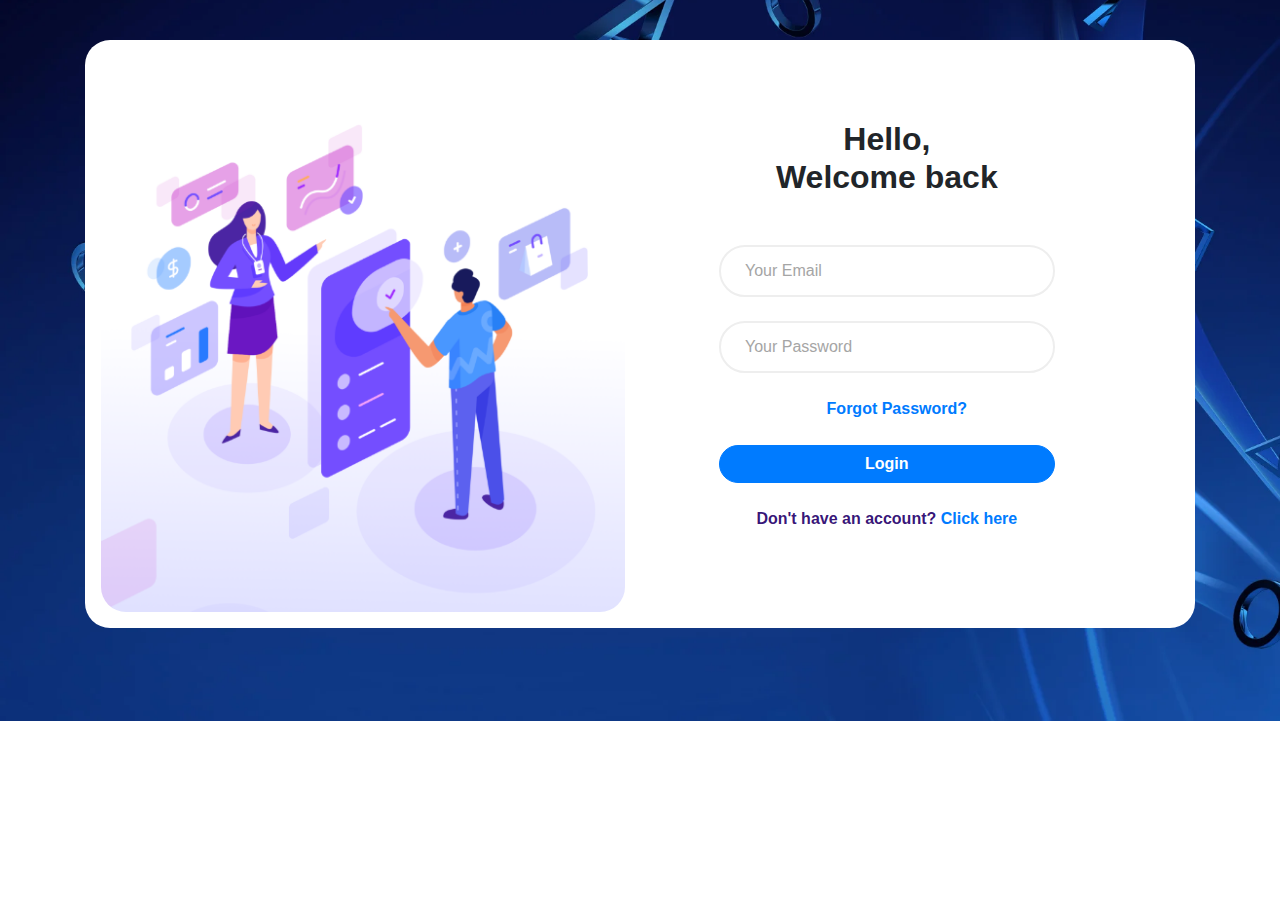
<file: index.html>
<!DOCTYPE html>
<html lang="en">
<head>
    <meta charset="UTF-8">
    <meta http-equiv="X-UA-Compatible" content="IE=edge">
    <meta name="viewport" content="width=device-width, initial-scale=1.0">
    <meta name="google-signin-client_id" content="YOUR_CLIENT_ID.apps.googleusercontent.com">
    <link rel="shortcut icon" href="images/voice.jpg" type="image/x-icon">
    <title>Mudablaj</title>
    <link rel="stylesheet" href="css/bootstrap.min.css">
    <link rel="stylesheet" href="css/all.min.css">
    <link rel="stylesheet" href="css/style.css">
</head>
<body class="back_body">


    <div class="login text-center"  id="logining">
        <div class="container">
            <div class="frame bg-white mt-5">
                <div class="row">
                    <div class="col-md-12 col-lg-6">
                        <div class="image">
                            <img src="images/login.png" alt="">
                        </div>
                    </div>
                    <div class="col-md-12 col-lg-5">
                        <div class="logining">
                            <div class="content">
                                <h2>Hello, <br>Welcome back</h2>
                                <form action="intro.html" id="login-form">
                                    <div class="form-group">
                                        <input type="email" class="form-control" placeholder="Your Email" id="username exampleInputEmail1" aria-describedby="emailHelp" required>
                                    </div>
                                    <div class="form-group">
                                        <input type="password" class="form-control mt-4" placeholder="Your Password" id="password exampleInputPassword1" required>
                                    </div>
                                    <div class="form-group form-check text-left">
                                        <div class="d-flex justify-content-center mt-4">
                                            <label class="form-check-label" for=""><a href="#">Forgot Password?</a></label>
                                        </div>
                                    </div>
                                    <button type="submit" class="btn btn-primary btn-block mb-4 mt-4" onclick="login_wel()">Login</button>
    
                                    <label for=""> Don't have an account? <a href="#" id="to_register">Click here</a> </label>
                                </form>
                            </div>
                        </div>    
                    </div>
                </div>
            </div>
        </div>
    </div>





    <div class="login text-center register" id="register">
        <div class="container">
            <div class="frame bg-white mt-5">
                <div class="row">
                    <div class="col-md-12 col-lg-6">
                        <div class="image">
                            <img src="images/login.png" alt="">
                        </div>
                    </div>
                    
                    <div class="col-md-12 col-lg-5" >
                        <div>
                            <div class="content">
                                <h2>Welcome Let's Register</h2>
                                <form action="" id="register-form">
                                    <div class="form-group">
                                        <input type="text" class="form-control" placeholder="Enter Your User Name" id="username exampleInputText1" aria-describedby="emailHelp" required>
                                    </div>

                                    <div class="form-group">
                                        <input type="email" class="form-control mt-4" placeholder="Enter Your Email" id="email exampleInputEmail1" aria-describedby="emailHelp" required>
                                    </div>

                                    <div class="form-group">
                                        <input type="password" class="form-control mt-4" placeholder="Enter Your Password" id="password exampleInputPassword1" required>
                                    </div>
                                    <div class="form-group">
                                        <!-- <div class="g-signin2" data-onsuccess="onSignIn"></div> -->
                                        <!-- <div id="gSignInWrapper">
                                            <span class="label">Sign in with:</span>
                                            <div id="customBtn" class="customGPlusSignIn">
                                              <span class="icon"></span>
                                              <span class="buttonText">Google</span>
                                            </div>
                                        </div>
                                        <div id="name"></div>
                                        <script>startApp();</script> -->
                                        <a href="intro.html" style="text-decoration: none;"><div id="my-signin2" class="d-flex justify-content-center mt-4"></div></a>
                                    </div>
                                    <button type="submit" class="btn btn-primary btn-block mt-4" onclick="wait()" id="to_login">SIGN-UP</button>
                                </form>
                            </div>
                        </div>
                    </div>
                </div>
            </div>
        </div>
    </div>
    

    <script src="https://apis.google.com/js/platform.js" async defer></script>
    <script src="https://apis.google.com/js/platform.js?onload=renderButton" async defer></script>
    <script src="js/jquery-3.5.1.min.js"></script>
    <script src="js/bootstrap.min.js"></script>
    <script src="js/popper.min.js"></script>
    <script src="js/index.js"></script>
</body>
</html>
</file>
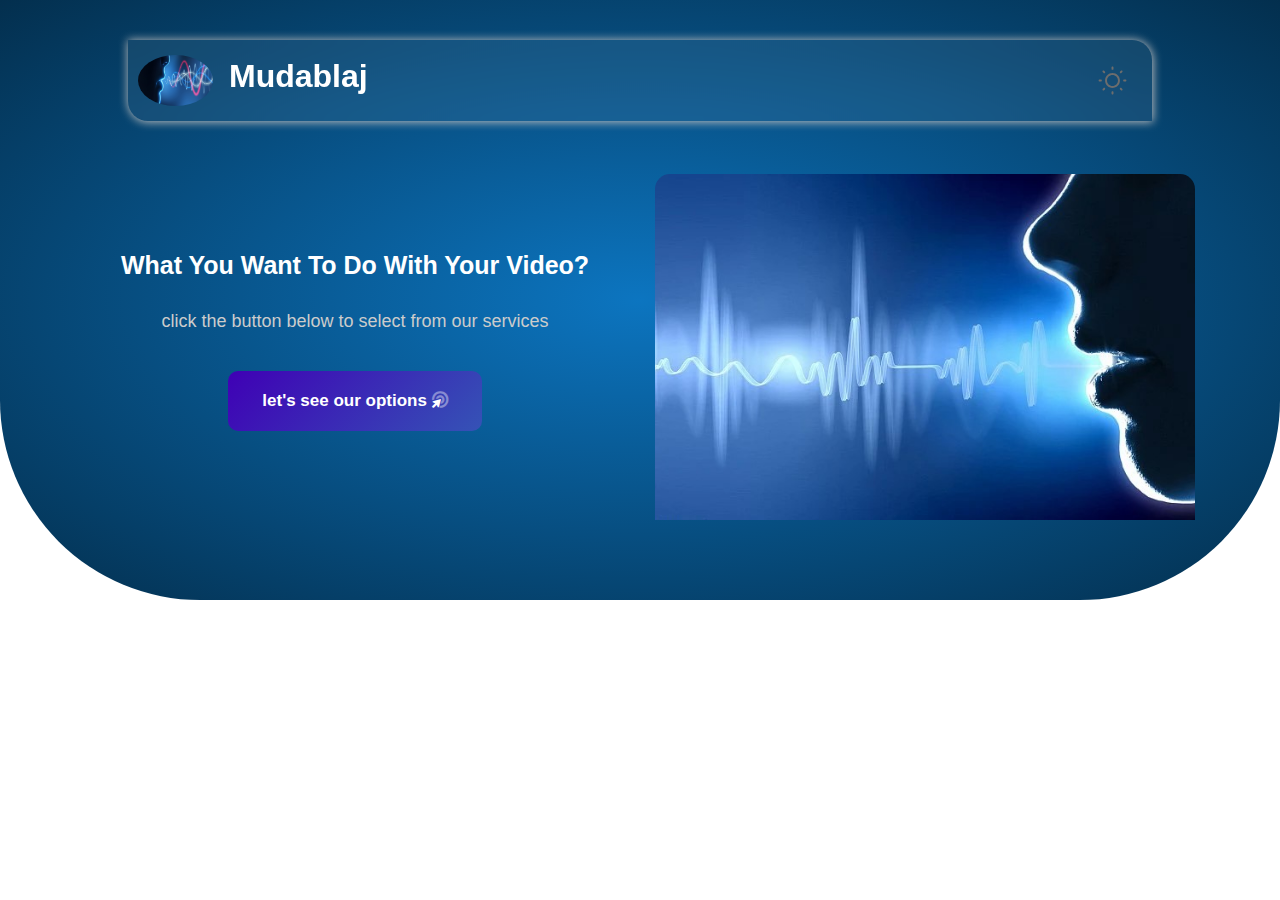
<file: content.html>
<!DOCTYPE html>
<html lang="en">
<head>
    <meta charset="UTF-8">
    <meta http-equiv="X-UA-Compatible" content="IE=edge">
    <meta name="viewport" content="width=device-width, initial-scale=1.0">
    <link rel="shortcut icon" href="images/voice.jpg" type="image/x-icon">
    <title>Mudablaj</title>
    <link rel="stylesheet" href="css/bootstrap.min.css">
    <link rel="stylesheet" href="css/all.min.css">
    <link rel="stylesheet" href="css/style.css">
</head>
<body id="body">

  <!-- =================navbar section===================== -->
  <div class="nav_bar">
      <nav class="navbar navbar-expand-lg navbar-light bg-light first_nav">

        <a style="margin-left:0px;" class="navbar-brand" href="#"><img src="images/7.jpeg" alt="betaqa_logo" style="width: 75px; border-radius: 50%;"> </a>
        <h2 class="logo_title">Mudablaj</h2>

        <ul class="navbar-nav ml-auto">
            
          <li id="mode" class="nav-item">
            <svg width="29" height="29" viewBox="0 0 29 29" fill="none" xmlns="http://www.w3.org/2000/svg">
                <path d="M14.5 0.614594C15.0351 0.614594 15.4688 1.04832 15.4688 1.58334V2.87501C15.4688 3.41004 15.0351 3.84376 14.5 3.84376C13.965 3.84376 13.5313 3.41004 13.5313 2.87501V1.58334C13.5313 1.04832 13.965 0.614594 14.5 0.614594Z" fill="#6D6D6D"/>
                <path fill-rule="evenodd" clip-rule="evenodd" d="M7.07296 14.5C7.07296 10.3981 10.3982 7.07293 14.5 7.07293C18.6019 7.07293 21.9271 10.3981 21.9271 14.5C21.9271 18.6019 18.6019 21.9271 14.5 21.9271C10.3982 21.9271 7.07296 18.6019 7.07296 14.5ZM14.5 9.01043C11.4682 9.01043 9.01046 11.4682 9.01046 14.5C9.01046 17.5318 11.4682 19.9896 14.5 19.9896C17.5319 19.9896 19.9896 17.5318 19.9896 14.5C19.9896 11.4682 17.5319 9.01043 14.5 9.01043Z" fill="#6D6D6D"/>
                <path d="M6.05161 4.68157C5.67329 4.30325 5.05991 4.30325 4.68159 4.68157C4.30327 5.05989 4.30327 5.67327 4.68159 6.05159L5.59493 6.96493C5.97325 7.34325 6.58663 7.34325 6.96495 6.96493C7.34327 6.58661 7.34327 5.97323 6.96495 5.59491L6.05161 4.68157Z" fill="#6D6D6D"/>
                <path d="M28.3855 14.5C28.3855 15.035 27.9517 15.4688 27.4167 15.4688H26.125C25.59 15.4688 25.1563 15.035 25.1563 14.5C25.1563 13.965 25.59 13.5313 26.125 13.5313H27.4167C27.9517 13.5313 28.3855 13.965 28.3855 14.5Z" fill="#6D6D6D"/>
                <path d="M24.3185 6.05158C24.6968 5.67326 24.6968 5.05988 24.3185 4.68156C23.9402 4.30324 23.3268 4.30324 22.9485 4.68156L22.0351 5.5949C21.6568 5.97322 21.6568 6.5866 22.0351 6.96492C22.4134 7.34324 23.0268 7.34324 23.4051 6.96492L24.3185 6.05158Z" fill="#6D6D6D"/>
                <path d="M14.5 25.1563C15.0351 25.1563 15.4688 25.59 15.4688 26.125V27.4167C15.4688 27.9517 15.0351 28.3854 14.5 28.3854C13.965 28.3854 13.5313 27.9517 13.5313 27.4167V26.125C13.5313 25.59 13.965 25.1563 14.5 25.1563Z" fill="#6D6D6D"/>
                <path d="M23.4052 22.0351C23.0269 21.6568 22.4135 21.6568 22.0352 22.0351C21.6569 22.4134 21.6569 23.0268 22.0352 23.4051L22.9486 24.3185C23.3269 24.6968 23.9402 24.6968 24.3186 24.3185C24.6969 23.9402 24.6969 23.3268 24.3186 22.9485L23.4052 22.0351Z" fill="#6D6D6D"/>
                <path d="M3.84379 14.5C3.84379 15.035 3.41007 15.4688 2.87504 15.4688H1.58337C1.04835 15.4688 0.614624 15.035 0.614624 14.5C0.614624 13.965 1.04835 13.5313 1.58337 13.5313H2.87504C3.41007 13.5313 3.84379 13.965 3.84379 14.5Z" fill="#6D6D6D"/>
                <path d="M6.96487 23.4051C7.34319 23.0268 7.34319 22.4134 6.96487 22.0351C6.58655 21.6568 5.97317 21.6568 5.59485 22.0351L4.6815 22.9484C4.30318 23.3268 4.30318 23.9401 4.6815 24.3185C5.05982 24.6968 5.6732 24.6968 6.05152 24.3185L6.96487 23.4051Z" fill="#6D6D6D"/>
            </svg>
          </li>
        </ul>
      </nav>
  </div>
  <!-- =============== end navbar ==================== -->
    
  <!-- <form id="myForm" action="content.html"  method="POST">
    <input type="file" class="d-none" id="addVideosInput" accept=" video/*">
    <button class="btn btn-secondary" id="addVideosBtn">Add Videos <i class="fa fa-camera"></i> </button>
    <input type="url" name="link" id="dub_link link" placeholder="Paste Your Youtube Link" class="" value="" required>
    <button class="btn btn-primary save_btn" id="save_btn" type="submit" onclick="SubmitFormData();">Let's Start</button>
  </form> -->
  <!-- =============== start header ==================== -->
  <header>
    <div class="head container">
      <div class="row">
        <div id="left" class="col-md-6">
        <div class="left">
            <h3>What you want to do with your video?</h3>
            <p>click the button below to select from our services </p>
            <!-- <button class="btn btn-secondary" id="addVideosBtn" type="submit">Add Videos <i class="fa fa-camera"></i> </button>
            <button class="btn btn-secondary ml-2" id="addVideosBtn" type="submit">Add link <i class="fa fa-camera"></i> </button> -->
            <button class="btn btn-secondary" id="addVideosBtn options" type="submit"data-toggle="modal" data-target="#staticBackdrop">let's see our options <i class="fad fa-bullseye-pointer"></i> </button>
            <!-- <form action="">
              <input type="file" class=" btn btn-primary" id="customFile" />
              <button class="btn btn-secondary" id="addVideosBtn" type="submit"data-toggle="modal" data-target="#staticBackdrop">Add Videos <i class="fa fa-camera"></i> </button>
            </form> -->
          </div>
        </div>
        <div id="right" class="col-md-6 mt-4">
          <div class="right">
            <img id="img_round" src="images/voice.jpg" alt="header_img" >
          </div>
        </div>
      </div>
    </div>
  </header> 
  <!-- =============== end header ==================== -->

  <!-- Modal -->
  <div class="main_modal" id="main_modal">
    <div class="modal fade" id="staticBackdrop" data-backdrop="static" data-keyboard="false" tabindex="-1" aria-labelledby="staticBackdropLabel" aria-hidden="true">
      <div class="modal-dialog modal-dialog-centered modal-lg">
        <div class="modal-content" style="height: 80vh">
          <div class="modal-header">
            <h5 class="modal-title" id="staticBackdropLabel">Select Your Task</h5>
            <button type="button" class="close" data-dismiss="modal" aria-label="Close">
              <span aria-hidden="true">&times;</span>
            </button>
          </div>
          <div class="modal-body d-flex justify-content-around">
           <div class="row">
            <div class="col-md-6">
              <div class="card" style="width: 19rem; height: 95%;">
                <img src="images/dub.png" class="card-img-top p-3" alt="DUBBING image">
                <div class="card-body">
                  <h5 class="card-title">Dub Your Video</h5>
                  <p class="card-text">Dubbing powered by AI. In 30+ languages with 150+ speakers.</p>
                   <button id="btn main_btn" onclick="myFunction()" type="button" class="btn btn-secondary main_btn" data-toggle="modal" data-target="#staticBackdrop_DUB"> Dub-it ! </button>
                </div>
              </div>
            </div>
            <div class="col-md-6">
              <div class="card card2" style="width: 19rem; height: 95%;">
                <img src="images/sub.png" class="card-img-top p-3" alt="DUBBING image">
                <div class="card-body">
                  <h5 class="card-title">Get Video Subtitles</h5>
                  <p class="card-text">Generate Subtitles for video from any language to other, on the go!</p>
                   <button id="btn main_btn" onclick="myFunction()" type="button" class="btn btn-secondary main_btn" data-toggle="modal" data-target="#staticBackdrop_SUB"> Sub-it ! </button>
                </div>
              </div>
            </div>
           </div>
          </div>
        </div>
      </div>
    </div>
  </div>

  

  <div class="dub_modal">
    <div class="modal fade" id="staticBackdrop_DUB" data-backdrop="static" data-keyboard="false" tabindex="-1" aria-labelledby="staticBackdropLabel" aria-hidden="true">
      <div class="modal-dialog modal-dialog-centered modal-lg">
        <div class="modal-content">
          <div class="modal-header">
            <h5 class="modal-title" id="staticBackdropLabel">Dubbing Task</h5>
            <button type="button" onclick="location.href = 'intro.html';" class="close" data-dismiss="modal" aria-label="Close">
              <span aria-hidden="true">&times;</span>
            </button>
          </div>
          <div class="modal-body" >
            <div class="card mb-3">
              <div class="row no-gutters">
                <div class="col-md-12 text-center">
                  <div class="blank_img d-flex justify-content-center align-items-center">
                      <!-- <span id="dub_span">your vedio will appear</span> -->
                      <iframe id="dub_iframe" style="width: 100%; height: 15rem;" allow="fullscreen;" src="https://www.youtube.com/embed/">
                      </iframe>
                  </div>
                </div>
              </div>
            </div>
          </div>
          <div class="modal-footer">
            <button type="button" class="btn btn-primary">Let's Dub</button>
          </div>
        </div>
      </div>
    </div>
  </div>




  <div class="sub_modal dub_modal">
    <div class="modal fade" id="staticBackdrop_SUB" data-backdrop="static" data-keyboard="false" tabindex="-1" aria-labelledby="staticBackdropLabel" aria-hidden="true">
      <div class="modal-dialog modal-dialog-centered modal-lg">
        <div class="modal-content">
          <div class="modal-header">
            <h5 class="modal-title" id="staticBackdropLabel">Subbing Task</h5>
            <!-- <button type="button" onclick="reload_fun()" data-dismiss="modal" aria-label="Close"> -->
            <button type="button" onclick="location.href = 'intro.html';" class="close" data-dismiss="modal" aria-label="Close">
              <span aria-hidden="true">&times;</span>
            </button>
          </div>
          <div class="modal-body" >
            <div class="card mb-3">
              <div class="row no-gutters">
                <div class="col-md-12 text-center">
                  <div class="blank_img d-flex justify-content-center align-items-center">
                      <!-- <span id="dub_span">your vedio will appear</span> -->
                      <iframe id="dub_iframe" style="width: 100%; height: 15rem;" allow="fullscreen;" src="https://www.youtube.com/embed/">
                      </iframe>
                  </div>
                </div>
                <div class="col-md-12">
                  <div class="card-body text-center">
                    <form action="">
                        <select class="custom-select" id="inputGroupSelect01">
                          <option selected>Choose your favourite desired language</option>
                          <option value="1">English</option>
                          <option value="2">Franch</option>
                          <option value="3">Arabic</option>
                          <option value="3">Italian</option>
                        </select>
                        <div class="input-group-append no_hover d-inline-block">
                          <button class="btn btn-outline-secondary "  type="button">choose</button>
                        </div>
                    </form>
                  </div>
                </div>
              </div>
            </div>
          </div>
          <div class="modal-footer">
            <button type="button" class="btn btn-primary">Let's Sub</button>
          </div>
        </div>
      </div>
    </div>
  </div>





  <script src="js/jquery-3.5.1.min.js"></script>
  <script src="js/bootstrap.min.js"></script>
  <script src="js/popper.min.js"></script>
  <script src="js/index.js"></script>
</body>
</html>
</file>
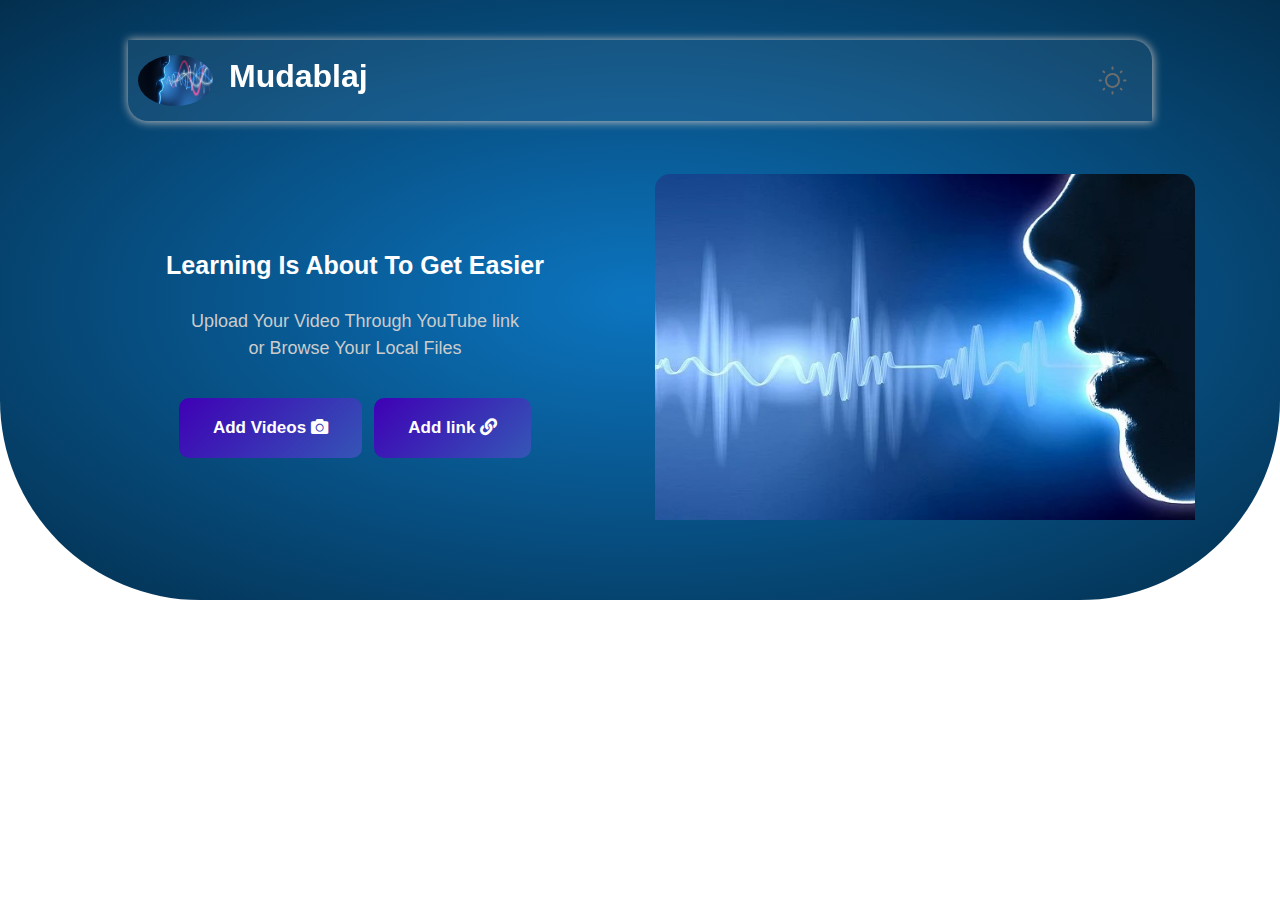
<file: intro.html>
<!DOCTYPE html>
<html lang="en">
<head>
  <meta charset="UTF-8">
  <meta http-equiv="X-UA-Compatible" content="IE=edge">
  <meta name="viewport" content="width=device-width, initial-scale=1.0">
  <link rel="shortcut icon" href="images/voice.jpg" type="image/x-icon">
  <title>Mudablaj</title>
  <link rel="stylesheet" href="css/bootstrap.min.css">
  <link rel="stylesheet" href="css/all.min.css">
  <link rel="stylesheet" href="css/style.css">
</head>
<body id="body">

  <!-- =================navbar section===================== -->
  <div class="nav_bar">
    <nav class="navbar navbar-expand-lg navbar-light bg-light first_nav">

      <a style="margin-left:0px;" class="navbar-brand" href="#"><img src="images/7.jpeg" alt="betaqa_logo" style="width: 75px; border-radius: 50%;"> </a>
      <h2 class="logo_title">Mudablaj</h2>

      <ul class="navbar-nav ml-auto">
          
        <li id="mode" class="nav-item">
          <svg width="29" height="29" viewBox="0 0 29 29" fill="none" xmlns="http://www.w3.org/2000/svg">
              <path d="M14.5 0.614594C15.0351 0.614594 15.4688 1.04832 15.4688 1.58334V2.87501C15.4688 3.41004 15.0351 3.84376 14.5 3.84376C13.965 3.84376 13.5313 3.41004 13.5313 2.87501V1.58334C13.5313 1.04832 13.965 0.614594 14.5 0.614594Z" fill="#6D6D6D"/>
              <path fill-rule="evenodd" clip-rule="evenodd" d="M7.07296 14.5C7.07296 10.3981 10.3982 7.07293 14.5 7.07293C18.6019 7.07293 21.9271 10.3981 21.9271 14.5C21.9271 18.6019 18.6019 21.9271 14.5 21.9271C10.3982 21.9271 7.07296 18.6019 7.07296 14.5ZM14.5 9.01043C11.4682 9.01043 9.01046 11.4682 9.01046 14.5C9.01046 17.5318 11.4682 19.9896 14.5 19.9896C17.5319 19.9896 19.9896 17.5318 19.9896 14.5C19.9896 11.4682 17.5319 9.01043 14.5 9.01043Z" fill="#6D6D6D"/>
              <path d="M6.05161 4.68157C5.67329 4.30325 5.05991 4.30325 4.68159 4.68157C4.30327 5.05989 4.30327 5.67327 4.68159 6.05159L5.59493 6.96493C5.97325 7.34325 6.58663 7.34325 6.96495 6.96493C7.34327 6.58661 7.34327 5.97323 6.96495 5.59491L6.05161 4.68157Z" fill="#6D6D6D"/>
              <path d="M28.3855 14.5C28.3855 15.035 27.9517 15.4688 27.4167 15.4688H26.125C25.59 15.4688 25.1563 15.035 25.1563 14.5C25.1563 13.965 25.59 13.5313 26.125 13.5313H27.4167C27.9517 13.5313 28.3855 13.965 28.3855 14.5Z" fill="#6D6D6D"/>
              <path d="M24.3185 6.05158C24.6968 5.67326 24.6968 5.05988 24.3185 4.68156C23.9402 4.30324 23.3268 4.30324 22.9485 4.68156L22.0351 5.5949C21.6568 5.97322 21.6568 6.5866 22.0351 6.96492C22.4134 7.34324 23.0268 7.34324 23.4051 6.96492L24.3185 6.05158Z" fill="#6D6D6D"/>
              <path d="M14.5 25.1563C15.0351 25.1563 15.4688 25.59 15.4688 26.125V27.4167C15.4688 27.9517 15.0351 28.3854 14.5 28.3854C13.965 28.3854 13.5313 27.9517 13.5313 27.4167V26.125C13.5313 25.59 13.965 25.1563 14.5 25.1563Z" fill="#6D6D6D"/>
              <path d="M23.4052 22.0351C23.0269 21.6568 22.4135 21.6568 22.0352 22.0351C21.6569 22.4134 21.6569 23.0268 22.0352 23.4051L22.9486 24.3185C23.3269 24.6968 23.9402 24.6968 24.3186 24.3185C24.6969 23.9402 24.6969 23.3268 24.3186 22.9485L23.4052 22.0351Z" fill="#6D6D6D"/>
              <path d="M3.84379 14.5C3.84379 15.035 3.41007 15.4688 2.87504 15.4688H1.58337C1.04835 15.4688 0.614624 15.035 0.614624 14.5C0.614624 13.965 1.04835 13.5313 1.58337 13.5313H2.87504C3.41007 13.5313 3.84379 13.965 3.84379 14.5Z" fill="#6D6D6D"/>
              <path d="M6.96487 23.4051C7.34319 23.0268 7.34319 22.4134 6.96487 22.0351C6.58655 21.6568 5.97317 21.6568 5.59485 22.0351L4.6815 22.9484C4.30318 23.3268 4.30318 23.9401 4.6815 24.3185C5.05982 24.6968 5.6732 24.6968 6.05152 24.3185L6.96487 23.4051Z" fill="#6D6D6D"/>
          </svg>
        </li>
      </ul>
    </nav>
  </div>
  <!-- =============== end navbar ==================== -->
  
  
  <!-- =============== start header ==================== -->
  <header>
    <div class="head container">
      <div class="row">
        <div id="left" class="col-md-6">
          <div class="left">
            <h3>Learning Is About To Get Easier</h3>
            <p>Upload Your Video Through YouTube link <br> or Browse Your Local Files</p>
            <button class="btn btn-secondary" id="addVideosBtn" >Add Videos <i class="fa fa-camera"></i> </button>
            <button class="btn btn-secondary ml-2" id="addlinkBtn" >Add link <i class="fas fa-link"></i> </button>
            
            <div class="adding_video" id="adding_video">
              <form action="content.html" method="GET">
                <input type="file" class=" btn btn-primary" id="customFile" name="addvideo" value="" required />
                <button class="btn btn-secondary" id="" name="button" value="Click" onClick="AddVideo(this.form)">Add Videos <i class="fa fa-camera"></i> </button>
              </form>
            </div>

            <div class="adding_link" id="adding_link">
              <form action="content.html" method="GET">
                <input type="url" id="dub_link link" placeholder="Paste Your Youtube Link" class="" name="addlink" value="" required>
                <button class="btn btn-secondary" id="" name="button" value="Click" onClick="Add_Link()">Add links <i class="fa fa-link"></i> </button>
              </form>
            </div>
          </div>
        </div>
        <div id="right" class="col-md-6 mt-4">
          <div class="right">
            <img id="img_round" src="images/voice.jpg" alt="header_img" >
          </div>
        </div>
      </div>
    </div>
  </header>
  <!-- =============== end header ==================== -->
    

  <script src="js/jquery-3.5.1.min.js"></script>
  <script src="js/bootstrap.min.js"></script>
  <script src="js/popper.min.js"></script>
  <script src="js/index.js"></script>
</body>
</html>
</file>
<file: css/style.css>
/* body{
    font-family: 'Comfortaa', Arial !important;  
} */
.dark-mode{
    background-color: #111;
}
.dark-mode h1,.dark-mode h2,.dark-mode h3,.dark-mode h4,.dark-mode p,.dark-mode i{
    color:#a27575 !important
}
.dark-mode .navbar{
    background-color: #111 !important;
}
.dark-mode .navbar-light .navbar-nav .nav-link{
    color: #fff;
}
.dark-mode .first_nav{
    background-color: #1d1e21 !important;
}
.dark-mode header{
    background-image: radial-gradient(#0C75C0, #19232b) !important;
    /* background-image: radial-gradient(#001c31, #091f31) !important; */
}

.back_body{
    background-image: url("../images/back3.webp");
    background-position: center;
    background-repeat: no-repeat;
    background-size: cover;
    overflow-y: hidden;
    /* height: 100vh; */
}

.register{
    display: none;
}

.frame {
    /* margin-left: rem; */
    margin-top: 4rem !important;
    padding: 1rem;
    width: 100%;
    border-radius: 25px !important;
    margin-bottom: 3.2rem;
}
.frame img{
    border-radius: 25px!important;
    width: 100%;
}

.login .frame .content{
    padding: 2rem;
    padding-left: 4rem;
    padding-top: 4rem;
}

.login .frame button{
    border-radius: 25px !important;
    font-weight: bold;
}



.login .frame .content h2{
    font-weight: bold;
}

.login .frame .content form{
    margin-top: 3rem;
    font-weight: 600;
    color: #331075f8;
}

.login .frame .content input{
   /* border: none; */
   padding: 1.5rem;
   height: 45px;
   border: 2px solid #eee;
   border-radius: 30px;
}

.login .frame .content input::placeholder{
    color: #a5a5a5 !important;
    font-weight: 500;
}

.login .frame .content .labels{
    display: flex;
    justify-content: space-between;
}


@media(min-width: 1150px){
    .frame{
        margin-top: 2.5rem !important;
    }
    
}

@media(max-width: 1135px){
    .frame{
        margin-bottom: 3rem;
    }
    
}

@media(max-width: 991px){
    .back_body{
        overflow-y: unset;
    }
    
}
@media(max-width: 800px){
    .frame {
        margin-top: 2rem !important;
        padding: 0rem;
    }
    .login .frame .content{
        padding: 2rem;
        padding-left: 1.5rem;
        padding-top: 2rem;
    }
    
}


.first_nav{
    background-color: #ffffff10 !important;
    backdrop-filter:blur(12px);
    width: 80%;
    margin: auto;
    top:40px;
    border-radius: 0 20px;
    color: #fff !important;
    padding: 10px;   
    box-shadow: .5px .5px 10px .5px #bebebe;
    position: fixed;
    z-index: 800;
    transition: all .5s ease-in-out;
}
.navbar .navbar-brand img{
    width: 100px;
}
.nav_bar .navbar .logo_title{
    font-family: 'Segoe UI', Tahoma, Geneva, Verdana, sans-serif, Geneva, Tahoma, sans-serif !important;
    font-weight: 700;
}
.navbar .navbar-nav {
    padding-right:10px !important;
}
.navbar .navbar-nav li{
    margin-left: 5px;
    margin-right: 5px;
  }
.navbar .navbar-nav li a{
    color: #fff !important;
    display: inline-block;
    padding-left:20px !important;
    padding-right:20px !important;
    font-size: 16px;
    font-weight: 900;
    letter-spacing: 1px;
    cursor: pointer;
    font-family: 'Comfortaa', Arial !important;
    transition: color .5s ease-in-out;
    display: flex;
    justify-content: center;
    align-items: center;
}
.navbar .navbar-nav li a:hover{
    color: #fff;
}
.navbar .navbar-nav li a {
    position: relative;
    width: 100%;
  
  }
  
  .navbar .navbar-nav > li > .active::before {
    position: absolute;
    content: "";
    top: 100%;
    height: 3px;
    width: 100%;
    background-color: #fff;
  }
  .navbar .navbar-nav > li > a::before {
    position: absolute;
    content: "";
    top: 100%;
    height: 3px;
    width: 0;
    background-color: #fff;
  }
  .navbar .navbar-nav > li > a:hover::before {
    animation: moveX 0.5s linear forwards;
  }
  @keyframes moveX {
    0% {
      width: 0;
    }
    100% {
      width:100%;
    }
  }
/* second navbar */
.second_navbar{
  backdrop-filter:blur(12px);
  background-color: rgb(12 99 161 / 80%) !important;
  top: 15px !important;
  box-shadow: 0.5px 0.5px 15px 8px #032f4e !important;
  width: 80%;
  margin: auto;
  border-radius: 0 20px;
  color: #fff !important;
  padding: 10px;   
  position: fixed;
  z-index: 99999;
  transition: all .5s ease-in-out;

}

/* end second .navbar */
.nav_bar{
  display: flex;
  justify-content: center;
}


/* *********start footer  ************* */
header{
    height: auto;
    background-image: radial-gradient(#0C75C0, #032F4E);
    border-bottom-left-radius: 200px;
    border-bottom-right-radius: 200px;
    position: relative;
    top:0;
    padding-top: 100px !important;
    padding-bottom: 30px !important;
}
@media(max-width:850px){
    header{
      border-bottom-left-radius: 65px;
      border-bottom-right-radius: 65px;
    }
}
header .head .right img{
    width:100%;
    display: block;
    margin: auto;
    margin-top: 50px;
    padding-bottom: 50px;
}
header .head .left
{
text-align: center;
padding-top: 130px;
}


@media(max-width:777px){
    header .head .left{
        padding-top: 50px;
    }
    header .head .right img{
        padding-top: 60px;
        padding-bottom: 10px;
    }
}
header .head .left h3{
    font-size: 25px;
    font-weight: 800;
    color: #fff;
    padding: 20px 0;
    text-transform: capitalize;
    font-family: 'Comfortaa', Arial !important;
}
header .head .left p{
    font-size: 18px;
    font-weight: 500;
    color: #ccc;
}
header .head .left button{
    background: linear-gradient(-45deg, #3f00b5, #9f69fe, #27c8b7, #3f00b5);
    background-size: 800% 400%;
    padding: 1em 2em;
    display: inline-block;
    border: none;
    border-radius: 10px;
    font-size: 17px;
    font-weight: 700;
    color: white;
    transition: all .5s ease-in-out;
    animation: gradient 10s infinite cubic-bezier(.62, .28, .23, .99) both;
    cursor: pointer !important;
    margin-top: 20px;
    margin-bottom: 20px;
}

header .head .left input{
    width: 70%;
    /* height: 40px; */
    padding: 15px;
    border: none;
    border-radius: 12px;
    margin-top: 20px;
}

@media(max-width:570px){
    .navbar .navbar-brand img{
        width: 50px !important;
    }
    .navbar h2{
        font-size: 1.5rem !important;
    }
}

@media(max-width:451px){
    .navbar .navbar-brand img{
        width:50px!important;
    }
    .navbar h2{
        font-size: 1.1rem !important;

    }
}

header .head .left button:hover {
    animation: gradient 3s infinite;
    transform: scale(1.05);
    cursor: pointer !important;
   }
   
   header .head .left button:active {
    animation: gradient 3s infinite;
    transform: scale(0.8);
    cursor: pointer !important;
   }
   
   @keyframes gradient {
    0% {
     background-position: 0% 50%;
    }
   
    50% {
     background-position: 100% 50%;
    }
   
    100% {
     background-position: 0% 50%;
    }
   }

   @media(max-width:767px){
    header .head .right img{
        padding-top: unset;
        margin-top: unset;
    }
}

#img_round{
    border-radius: 15px !important;
}

#adding_video,
#adding_link{
    display: none;
}



.modal .modal-header .modal-title{
    font-size: 1.5rem;
    font-weight: bold;
    color: #ccc;
}

.main_modal .card{
    transition: all .5s ease-in-out;
    cursor: pointer;
    border-radius: 15px !important;
    filter: grayscale(30);
}

.main_modal .card img{
    opacity: 0.8;
    height: 50%;
}

.main_modal .card .card-body .card-title{
    font-size: 1.5rem;
    font-weight: bold;
}

.main_modal .card .card-body .card-text{
    font-size: 17px;
    font-weight: 400;
    color: #a27575;
}

.main_modal .card .card-body button{
    border-radius: 10px !important;
    margin-left: 5rem;
}

.card .card-body button:hover{
    background: linear-gradient(-45deg, #3f00b5, #9f69fe, #27c8b7, #3f00b5) !important;
    background-size: 800% 400% !important;
    /* padding: 1em 2em; */
    border-radius: 10px !important;
}

.main_modal .card:hover{
    cursor: pointer;
    border-radius: 15px !important;
    filter: grayscale(0);
    transform: scale(1.1,1.1);
    margin-top: 0.5rem;
    transition: all .5s ease-in-out;
}

.main_modal .card:hover .card-body .card-title{
    color: #0C75C0;
}
.card .card-body .no_hover button:hover{
    border-radius: unset !important;
}

@media(max-width:991px){
    .main_modal .modal-dialog{
        max-width: 700px !important;
    }
}

@media(max-width:767px){
    .main_modal .modal-dialog{
        max-width: 450px !important;
    }
    .main_modal .modal-content{
        height: 130vh !important;
    }
    .main_modal .modal-body{
        margin-left: 3rem;
    }
    .main_modal .modal-body .card{
        height: 100%;
    }
    .main_modal .modal-body .card2{
        margin-top: 1.2rem;
    }
    .main_modal .modal-body .card2:hover{
        margin-top: -0.5rem;
    }
    .main_modal .modal-body .card:hover{
        height: 100%;
    }
    .main_modal .modal-body .card button{
        margin-bottom: 3rem;
    }
}

@media(max-width:450px){
    .main_modal .modal-body{
        margin-left: 2rem;
    }
}

@media(max-width:420px){
    .main_modal .modal-body{
        margin-left: 0.8rem;
    }
}

@media(max-width:375px){
    .main_modal .modal-body{
        margin-left: 0.2rem;
    }
}


.dub_modal .modal .modal-body .card{
    /* height: 35vh; */
    border-radius: 15px !important;
    padding: 1.5rem;
    background-color: #eee;
}
 
.dub_modal .modal .modal-body .card .blank_img{
    width: 80%;
    margin: auto;
    /* height: 28vh; */
    background: gray;
    border-radius: 8px;
    border-radius: 15px;
    overflow: hidden;
}
 
.dub_modal .modal .modal-body .card iframe{
    border-radius: 15px;
}

.dub_modal .modal .modal-body .card span{
    color: #ccc !important;
}

@media(max-width: 991px){
    .dub_modal .modal .modal-body .card .blank_img{
        width: 100%;
    }
}

@media(max-width: 767px){
    .dub_modal .modal .modal-body .card .blank_img{
        width: 100%;
    }
    .dub_modal .modal .modal-body .card{
        padding: 0.6rem;
    }
}

@media(max-width: 400px){
    .dub_modal .modal .modal-body .card .blank_img{
        width: 100%;
    }
    .dub_modal .modal .modal-body .card{
        padding: 0rem;
    }
}

.sub_modal select {
    width: 70% !important;
}
</file>
